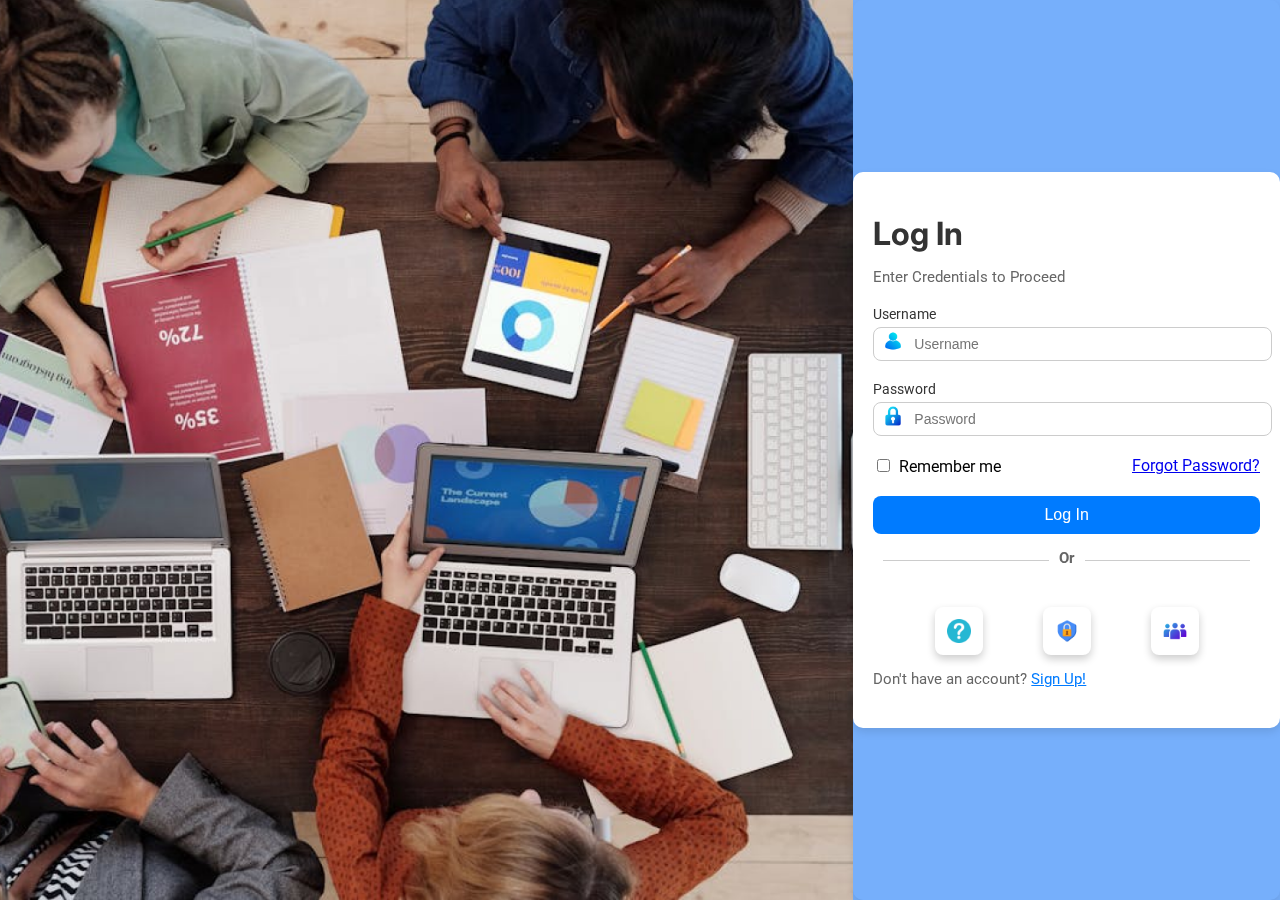
<file: login.html>
<!DOCTYPE html>
<html lang="en">
<head>
    <meta charset="UTF-8">
    <meta name="viewport" content="width=device-width, initial-scale=1.0">
    <title>Login Page</title>
    <link rel="stylesheet" href="/css/style.css">
    <link rel="stylesheet" href="https://fonts.googleapis.com/css2?family=Inter:wght@400;600&family=Roboto:wght@400;500&display=swap">
</head>
<body>
    <div class="container">
        <div class="left-side"> 
            <img src="img/login.png" alt="Team Meeting">
        </div>
        <div class="flip-container">
            <div class="flip-content">
                <div class="right-side login-side">
                    <!-- Login Form -->
                    <div class="login-form">
                        <h1>Log In</h1>
                        <p>Enter Credentials to Proceed</p>
                        <form>
                            <div class="input-group">
                                <label for="username">Username</label>
                                <div class="input-wrapper">
                                    <span class="input-icon username-icon"></span>
                                    <input type="text" id="username" name="username" placeholder="Username" required>
                                </div>
                            </div>
                            <div class="input-group">
                                <label for="password">Password</label>
                                <div class="input-wrapper">
                                    <span class="input-icon password-icon"></span>
                                    <input type="password" id="password" name="password" placeholder="Password" required>
                                </div>
                            </div>
                            <div class="actions">
                                <div>
                                    <input type="checkbox" id="remember" name="remember">
                                    <label for="remember">Remember me</label>
                                </div>
                                <a href="resetPassword.html">Forgot Password?</a>
                            </div>
                            <button type="submit">Log In</button>
                            <div class="or">
                                <hr> <p>Or</p> <hr>
                            </div>
                            <div class="social-buttons">
                                <button type="button" aria-label="Help" class="help-button"></button>
                                <button type="button" aria-label="Info" class="info-button"></button>
                                <button type="button" aria-label="More" class="more-button"></button>
                            </div>
                            <p>Don't have an account? <a href="#" class="flip-toggle">Sign Up!</a></p>
                        </form>
                    </div>
                </div>
                <div class="right-side sign-up-side">
                    <!-- Sign-Up Form -->
                    <div class="sign-up-form">
                        <h2>Sign Up</h2>
                        <p>Enter Your Details to Create an Account</p>
                        <form>
                            <div class="input-group">
                                <i class="input-icon username-icon"></i>
                                <label for="username">Username</label>
                                <input type="text" id="username" name="username" placeholder="Username" required>
                            </div>
                            <div class="input-group">
                                <i class="input-icon email-icon"></i>
                                <label for="email">E-mail Address</label>
                                <input type="email" id="email" name="email" placeholder="E-mail" required>
                            </div>
                            <div class="input-group">
                                <i class="input-icon password-icon"></i>
                                <label for="password">Password</label>
                                <input type="password" id="password" name="password" placeholder="Password" required>
                            </div>
                            <div class="input-group">
                                <i class="input-icon password-icon"></i>
                                <label for="confirm-password">Confirm Password</label>
                                <input type="password" id="confirm-password" name="confirm-password" placeholder="Confirm Password" required>
                            </div>
                            <button type="submit">Sign Up</button>
                            <div class="or">
                                <hr> <p>Or</p> <hr>
                            </div>
                            <div class="social-buttons">
                                <button type="button" aria-label="Help" class="help-button"></button>
                                <button type="button" aria-label="Info" class="info-button"></button>
                                <button type="button" aria-label="More" class="more-button"></button>
                            </div>
                            <p>Already have an account? <a href="#" class="flip-toggle">Log In!</a></p>
                        </form>
                    </div>
                </div>
            </div>
        </div>
    </div>
    
    <div id="modal" class="modal">
        <div class="modal-content">
            <button id="back-button" class="back-button">
                <img src="img/back.png" alt="Back">
            </button>
            <img src="img/Help.png" alt="Help Image" class="help-image">
            <img src="img/Privacy.png" alt="Privacy Image" class="Privacy-image">
            <img src="img/Community.png" alt="Community Image" class="Community-image">
        </div>
    </div>

    

    <script src="/js/Script.js"></script>
</body>
</html>
</file>
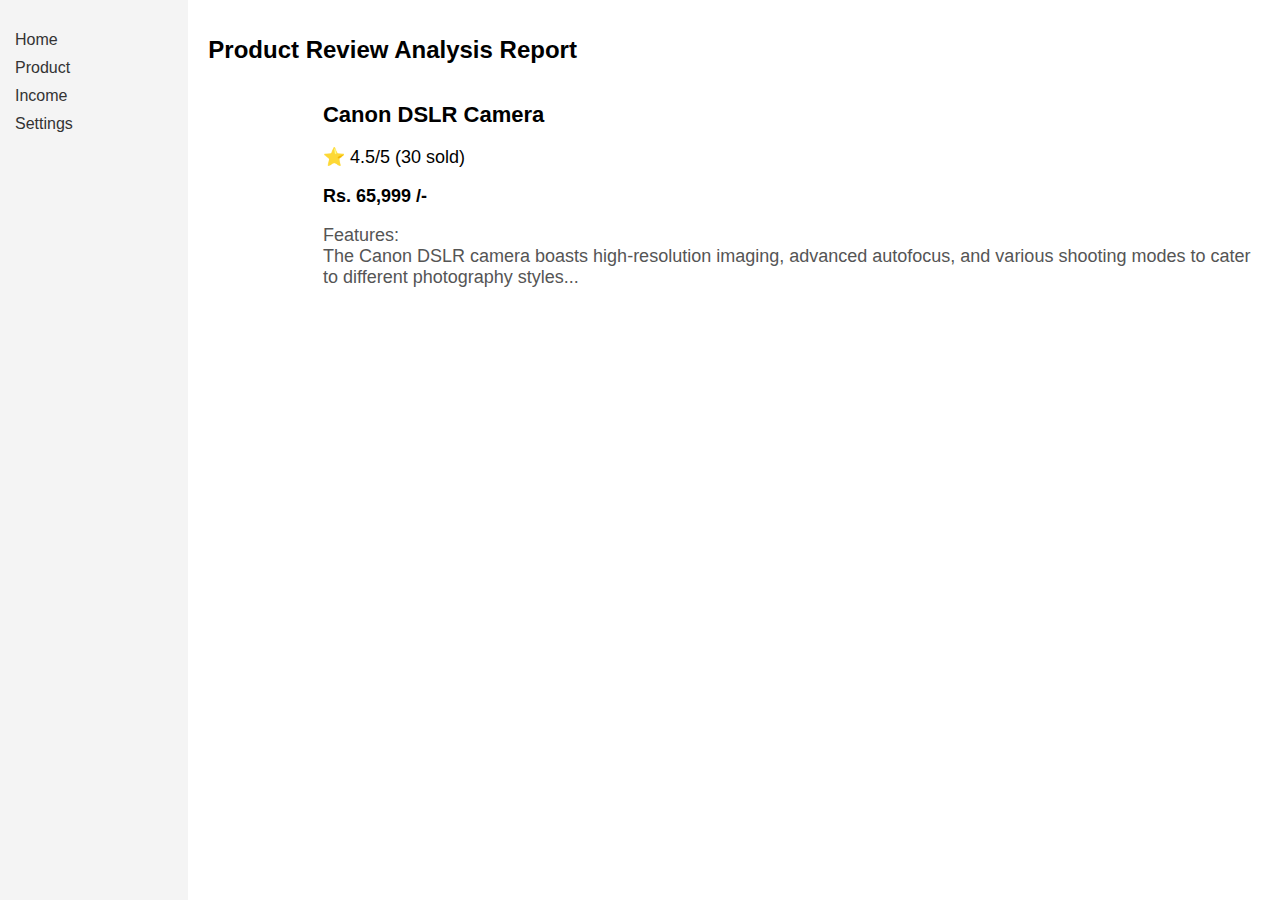
<file: prouductDetails.html>
<!DOCTYPE html>
<html lang="en">
<head>
    <meta charset="UTF-8">
    <meta name="viewport" content="width=device-width, initial-scale=1.0">
    <title>Product Review Analysis Report</title>
    <link rel="stylesheet" href="./css/productDetails.css">
</head>
<body>
    <div class="container">
        <aside class="sidebar">
            <ul>
                <li><a href="#">Home</a></li>
                <li class="dropdown">
                    <a href="#">Product</a>
                    <ul class="dropdown-content">
                        <li><a href="#">Overview</a></li>
                        <li><a href="#">List</a></li>
                        <li><a href="#">Scheduled</a></li>
                        <li><a href="#">Comment</a></li>
                    </ul>
                </li>
                <li class="dropdown">
                    <a href="#">Income</a>
                    <ul class="dropdown-content">
                        <li><a href="#">Dashboard</a></li>
                        <li><a href="#">Refund Request</a></li>
                        <li><a href="#">Statement</a></li>
                    </ul>
                </li>
                <li><a href="#">Settings</a></li>
            </ul>
        </aside>

        <main class="main-content">
            <h1>Product Review Analysis Report</h1>
            <div class="product-section">
                <div class="image-gallery" id="image-gallery"></div>
                <div class="product-details">
                    <h2>Canon DSLR Camera</h2>
                    <p>⭐ 4.5/5 (30 sold)</p>
                    <p><strong>Rs. 65,999 /-</strong></p>
                    <p class="features">
                        Features:<br>
                        The Canon DSLR camera boasts high-resolution imaging, advanced autofocus, and various shooting modes to cater to different photography styles...
                    </p>
                </div>
            </div>
        </main>
    </div>
    <script src="https://d3js.org/d3.v7.min.js"></script>
    <script src="./js/productDetails.js"></script>
</body>
</html>
</file>
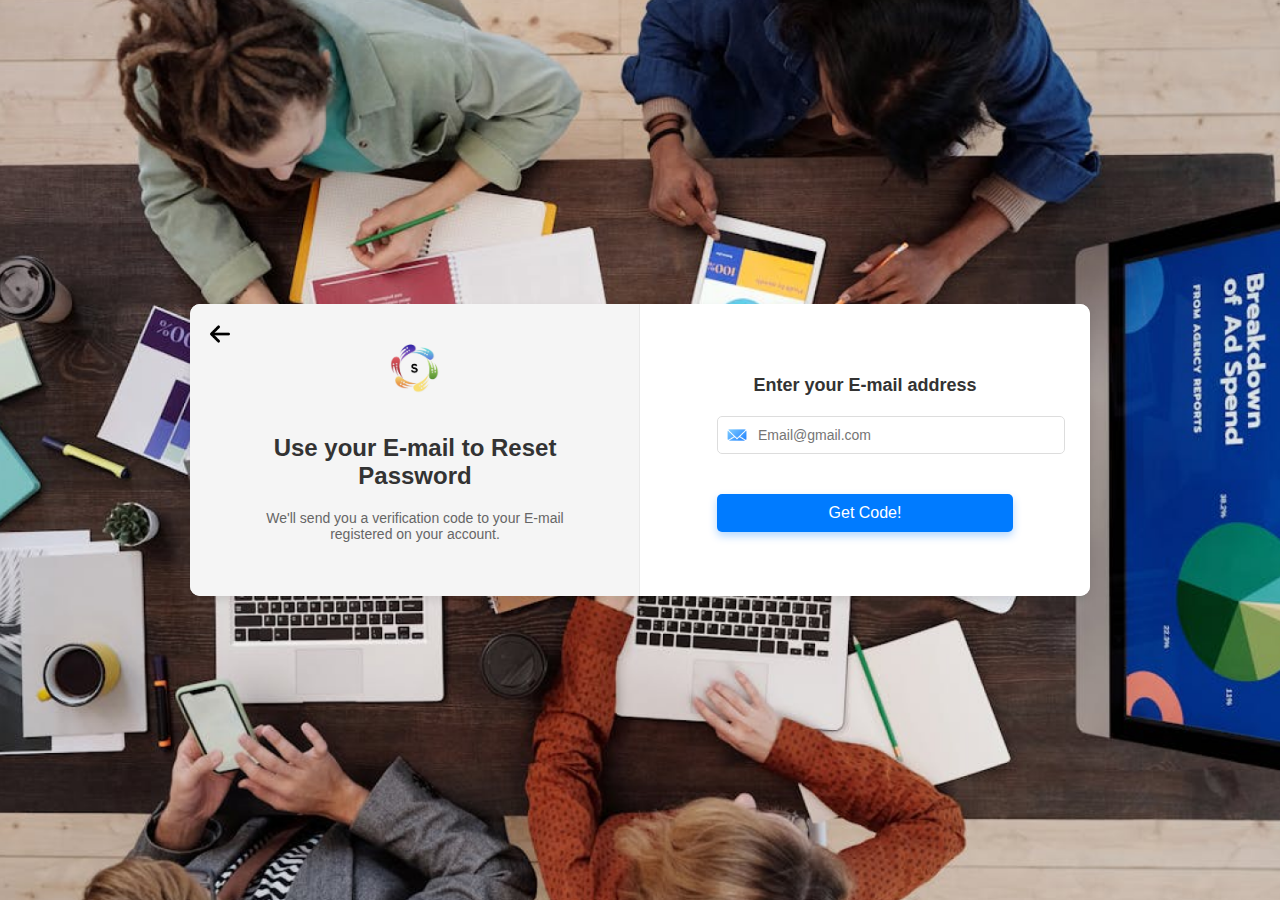
<file: resetPassword.html>
<!DOCTYPE html>
<html lang="en">
<head>
    <meta charset="UTF-8">
    <meta name="viewport" content="width=device-width, initial-scale=1.0">
    <title>Reset Password</title>
    <link rel="stylesheet" href="/css/resetStyle.css">
</head>
<body>
    <div class="container">
        <div class="center-box">
            <div class="left-section">
                <div class="back-button" id="back-button">
                    <img src="img/back.png" alt="Back" class="back-icon">
                </div>
                <div class="content">
                    <img src="img/logoSmall.png" alt="Logo" class="logo">
                    <h1>Use your E-mail to Reset Password</h1>
                    <p>We'll send you a verification code to your E-mail registered on your account.</p>
                </div>
            </div>
            <div class="vertical-line"></div>
            <div class="right-section">
                <!-- Initial Form -->
                <form id="reset-password-form">
                    <h3>Enter your E-mail address</h3>
                    <div class="input-container">
                        <i class="email-icon"></i>
                        <input type="email" id="email" name="email" placeholder="Email@gmail.com" required>
                    </div>
                    <button type="submit">Get Code!</button>
                </form>

                <!-- OTP Form -->
                <div id="otp-input-container" style="display: none;">
                    <h3>Enter the verification code</h3>
                    <div class="input-container">
                        <i class="otp-icon"></i>
                        <input type="text" id="otp" name="otp" placeholder="Enter OTP" required>
                    </div>
                    <button type="submit" id="otp-submit-button">Submit</button>
                </div>

                <!-- Password Reset Successful -->
                <div id="password-reset-successful" style="display: none;">
                    <h1>Your Password was Reset Successfully!</h1>
                    <p>Enter your New password, Make a secured password...</p>
                    <form id="new-password-form">
                        <div class="input-container">
                            <input type="password" id="new-password" name="new-password" placeholder="Enter your New Password" required>
                            <input type="password" id="confirm-password" name="confirm-password" placeholder="Confirm Password" required>
                        </div>
                        <button type="submit">Confirm!</button>
                    </form>
                </div>
            </div>
        </div>
    </div>
    <script src="/js/resetScript.js"></script>
</body>
</html>
</file>
<file: css/style.css>
/* Main page styles */
body {
    display: flex;
    justify-content: center;
    align-items: center;
    height: 100vh;
    background-color: #76affb;
    margin: 0;
    font-family: 'Roboto', sans-serif;
}

.container {
    display: flex;
    width: 100%;
    height: 100%;
}

.left-side {
    flex: 2;
    display: flex;
    align-items: center;
    justify-content: center;
    overflow: hidden;
}

.left-side img {
    width: 100%;
    height: 100%;
    object-fit: cover;
}

.flip-container {
    flex: 1;
    perspective: 1000px;
    position: relative;
    display: flex;
    align-items: center;
    justify-content: center;
}

.flip-content {
    position: absolute;
    width: 100%;
    height: 100%;
    transition: transform 0.6s;
    transform-style: preserve-3d;
}

.flip-container.flip .flip-content {
    transform: rotateY(180deg);
}

.right-side {
    position: absolute;
    top: 0;
    left: 0;
    width: 100%;
    height: 100%;
    background-color: #76affb;
    border-radius: 10px;
    box-shadow: 0 4px 8px rgba(0, 0, 0, 0.1);
    backface-visibility: hidden;
    display: flex;
    justify-content: center;
    align-items: center;
}

.right-side.login-side {
    transform: rotateY(0deg);
}

.right-side.sign-up-side {
    transform: rotateY(180deg);
}

.login-form, .sign-up-form {
    width: 100%;
    max-width: 400px; 
    background: #fff;
    padding: 20px;
    border-radius: 10px;
    box-shadow: 0 4px 8px rgba(0, 0, 0, 0.1);
}

h1, h2 {
    font-family: 'Inter', sans-serif;
    margin-bottom: 10px;
    color: #333;
}

p {
    font-size: 15px;
    color: #666;
    margin-bottom: 20px;
}

.input-group {
    position: relative;
    margin-bottom: 20px;
}

.input-group label {
    display: block;
    margin-bottom: 5px;
    color: #333;
    font-size: 14px;
}

.input-group .input-icon {
    position: absolute;
    top: 65%;
    left: 10px;
    transform: translateY(-50%);
    width: 20px;
    height: 20px;
    background-size: contain;
    background-repeat: no-repeat;
}

.input-group .username-icon {
    background-image: url('/img/userNameIcon.png');
}

.input-group .email-icon {
    background-image: url('/img/emailIcon.png');
}

.input-group .password-icon {
    background-image: url('/img/passwordIcon.png');
}

.input-group input {
    font-size: 14px;
    width: calc(100% - 40px);
    padding: 8px 10px 8px 40px;
    border: 1px solid #ccc;
    border-radius: 8px;
    transition: border-color 0.3s, box-shadow 0.3s;
}

.input-group input:focus {
    border-color: #007bff;
    box-shadow: 0 0 0 2px rgba(0, 123, 255, 0.25);
}

.actions {
    display: flex;
    justify-content: space-between;
    align-items: center;
    margin-bottom: 20px;
}

.actions input {
    margin-right: 5px;
}

button {
    width: 100%;
    padding: 10px;
    border: none;
    border-radius: 8px;
    background-color: #007bff;
    color: #fff;
    font-size: 16px;
    cursor: pointer;
    transition: background-color 0.3s;
}

button:hover {
    background-color: #0056b3;
}

.or {
    display: flex;
    align-items: center;
    text-align: center;
    margin-bottom: 20px;
    color: #333;
    font-weight: bold;
}

.or hr {
    flex: 1;
    height: 1px;
    background-color: #ccc;
    border: none;
    margin: 0 10px;
}

.social-buttons {
    display: flex;
    justify-content: center;
    gap: 60px;
    margin-top: 20px;
}

.social-buttons button {
    width: 48px;
    height: 48px;
    border: none;
    border-radius: 8px;
    background-color: #fff;
    background-size: 24px 24px;
    background-position: center;
    background-repeat: no-repeat;
    display: flex;
    align-items: center;
    justify-content: center;
    cursor: pointer;
    transition: background-color 0.3s, color 0.3s;
    position: relative;
    box-shadow: 0 4px 8px rgba(0, 0, 0, 0.2);
}

.social-buttons button:hover {
    background-color: #0056b3;
}

.social-buttons .help-button {
    background-image: url('/img/helpIcon.png');
}

.social-buttons .info-button {
    background-image: url('/img/privacyIcon.png');
}

.social-buttons .more-button {
    background-image: url('/img/communityIcon.png');
}

.social-buttons button:focus {
    outline: none;
    box-shadow: 0 0 0 2px rgba(0, 123, 255, 0.25);
}

.flip-toggle {
    color: #007bff;
    cursor: pointer;
}

.flip-toggle:hover {
    text-decoration: underline;
}

/* Modal styles */
.modal {
    display: none; 
    position: fixed; 
    z-index: 1000; 
    left: 0;
    top: 0;
    width: 100%; 
    height: 100%;
    overflow: auto; 
    background-color: rgba(0,0,0,0.4); 
    justify-content: center;
    align-items: center;
    animation: fadeIn 0.3s;
}

.modal-content {
    position: relative;
    background-color: transparent; 
    margin: auto;
    padding: 0;
    border: none;
    width: 80%;
    max-width: 600px;
    display: flex;
    justify-content: center;
    align-items: center;
}

.help-image {
    width: 70%;
    height: auto;
}

.Privacy-image {
    width: 70%;
    height: auto;
}

.Community-image {
    width: 70%;
    height: auto;
}


.back-button {
    position: absolute;
    top: 3px;
    left: 110px;
    background: none;
    border: none;
    cursor: pointer;
    width: 50px;
}

.back-button:hover {
    background-color: transparent;
}

.back-button img {
    width: 30px;
    height: 30px;
}

@keyframes fadeIn {
    from { opacity: 0; }
    to { opacity: 1; }
}


.blurred .container {
    filter: blur(8px);
    transition: filter 0.3s;
}



@media only screen and (max-width: 1200px) {
    .container {
        flex-direction: column;
    }
    
    .left-side {
        flex: none;
        width: 100%;
        height: auto;
    }
    
    .flip-container {
        flex: none;
        width: 100%;
        height: auto;
    }

    .flip-content {
        width: 100%;
        height: auto;
    }
}

@media only screen and (max-width: 768px) {
    .container {
        flex-direction: column;
    }
    
    .left-side img {
        width: 100%;
        height: auto;
    }
    
    .flip-container {
        height: auto;
        margin-top: 20px;
    }

    .right-side {
        height: auto;
        border-radius: 0;
    }
    
    .login-form, .sign-up-form {
        width: 90%;
        max-width: 100%;
    }
    
    .social-buttons {
        gap: 20px;
    }
}

@media only screen and (max-width: 480px) {
    .input-group {
        flex-direction: column;
    }

    .input-group .input-icon {
        position: static;
        margin-bottom: 8px;
    }

    .input-group input {
        width: 100%;
        padding: 8px;
        font-size: 16px;
    }

    .actions {
        flex-direction: column;
        align-items: flex-start;
    }

    .actions input {
        margin: 0;
    }

    button {
        font-size: 14px;
        padding: 8px;
    }
    
    .social-buttons {
        flex-direction: column;
        gap: 10px;
    }

    .social-buttons button {
        width: 40px;
        height: 40px;
    }

    .modal-content {
        width: 90%;
        max-width: 400px;
    }

    .help-image, .Privacy-image, .Community-image {
        width: 100%;
    }

    .back-button {
        top: 10px;
        left: 10px;
    }

    .back-button img {
        width: 24px;
        height: 24px;
    }
}
</file>
<file: css/productDetails.css>
body {
    font-family: Arial, sans-serif;
    margin: 0;
    padding: 0;
    display: flex;
    height: 100vh;
}

.container {
    display: flex;
    width: 100%;
}

.sidebar {
    width: 200px;
    background-color: #f4f4f4;
    padding: 15px;
}

.sidebar ul {
    list-style-type: none;
    padding: 0;
}

.sidebar ul li {
    margin-bottom: 10px;
}

.sidebar ul li a {
    text-decoration: none;
    color: #333;
    font-size: 16px;
}

.dropdown-content {
    display: none;
    list-style-type: none;
    padding-left: 15px;
}

.dropdown:hover .dropdown-content {
    display: block;
}

.main-content {
    flex-grow: 1;
    padding: 20px;
}

h1 {
    font-size: 24px;
    margin-bottom: 20px;
}

.product-section {
    display: flex;
}

.image-gallery {
    width: 120px;
    margin-right: 20px;
    display: flex;
    flex-direction: column;
}

.image-gallery img {
    margin-bottom: 10px;
    width: 100px;
    height: 100px;
    cursor: pointer;
    border-radius: 8px;
}

.product-details {
    flex-grow: 1;
}

.product-details h2 {
    font-size: 22px;
    margin-bottom: 10px;
}

.product-details p {
    font-size: 18px;
    margin-bottom: 10px;
}

.features {
    font-size: 14px;
    color: #555;
}
</file>
<file: css/resetStyle.css>
body, html {
    margin: 0;
    padding: 0;
    font-family: Arial, sans-serif;
    background: url('/img/login.png') no-repeat center center fixed;
    background-size: cover;
    height: 100%;
    width: 100%;
    display: flex;
    justify-content: center;
    align-items: center;
}

.container {
    display: flex;
    justify-content: center;
    align-items: center;
    width: 100%;
    height: 100%;
}

.center-box {
    display: flex;
    background-color: white;
    border-radius: 10px;
    box-shadow: 0 4px 8px rgba(0,0,0,0.1);
    overflow: hidden;
    max-width: 900px;
    width: 90%;
    min-width: 700px;
    position: relative;
}

.left-section, .right-section {
    flex: 1;
    padding: 40px;
    display: flex;
    flex-direction: column;
    align-items: center;
    justify-content: center;
    position: relative;
}

.vertical-line {
    width: 1px;
    background-color: #ddd;
    position: absolute;
    top: 0;
    bottom: 0;
    left: 50%;
    transform: translateX(-50%);
}

.left-section {
    background-color: #f5f5f5;
    text-align: center;
}

.left-section .content {
    max-width: 300px;
}

.right-section {
    background-color: white;
}

.back-button {
    position: absolute;
    top: 20px;
    left: 20px;
    display: flex;
    align-items: center;
    color: #76affb;
    cursor: pointer;
    font-size: 16px;
}

.back-icon {
    width: 20px;
    margin-right: 8px;
}

.logo {
    width: 50px;
    margin-bottom: 20px;
}

h1 {
    font-size: 24px;
    margin-bottom: 20px;
    color: #333;
}

p {
    font-size: 14px;
    color: #666;
}

form {
    width: 100%;
    display: flex;
    flex-direction: column;
    align-items: center;
}

h3 {
    font-size: 18px;
    margin-bottom: 20px;
    color: #333;
}

.input-container {
    width: 80%;
    position: relative;
    margin-bottom: 20px;
}

.email-icon {
    position: absolute;
    top: 50%;
    left: 0px;
    transform: translateY(-100%);
    width: 40px;
    height: 20px;
    background: url('/img/emailIcon.png') no-repeat center center;
    background-size: contain;
}

input {
    width: 100%;
    padding: 10px 10px 10px 40px;
    margin-bottom: 20px;
    border: 1px solid #ddd;
    border-radius: 5px;
    font-size: 14px;
}

button {
    width: 80%;
    padding: 10px;
    border: none;
    border-radius: 5px;
    background-color: #007bff;
    color: white;
    font-size: 16px;
    cursor: pointer;
    margin-bottom: 10px;
    box-shadow: 0 4px 8px rgba(0, 123, 255, 0.3);
    transition: box-shadow 0.3s ease;
}

button:hover {
    background-color: #0056b3;
    box-shadow: 0 4px 16px rgba(0, 123, 255, 0.5);
}

#otp-input-container {
    display: none;
}

.otp-icon {
    position: absolute;
    top: 50%;
    left: 0px;
    transform: translateY(-100%);
    width: 40px;
    height: 20px;
    background: url('/img/otpIcon.png') no-repeat center center;
    background-size: contain;
}

input[type="text"] {
    width: 100%;
    padding: 10px 10px 10px 40px;
    margin-bottom: 20px;
    border: 1px solid #ddd;
    border-radius: 5px;
    font-size: 14px;
}

@media (max-width: 768px) {
    .center-box {
        flex-direction: column;
        width: 100%;
    }

    .left-section, .right-section {
        flex: none;
        width: 100%;
        border-right: none;
        border-bottom: 1px solid #ddd;
        padding: 20px;
    }

    .left-section .content {
        max-width: 100%;
    }

    .back-button {
        top: 10px;
        left: 10px;
    }

    .back-icon {
        width: 16px;
    }

    .vertical-line {
        display: none;
    }
}
</file>
